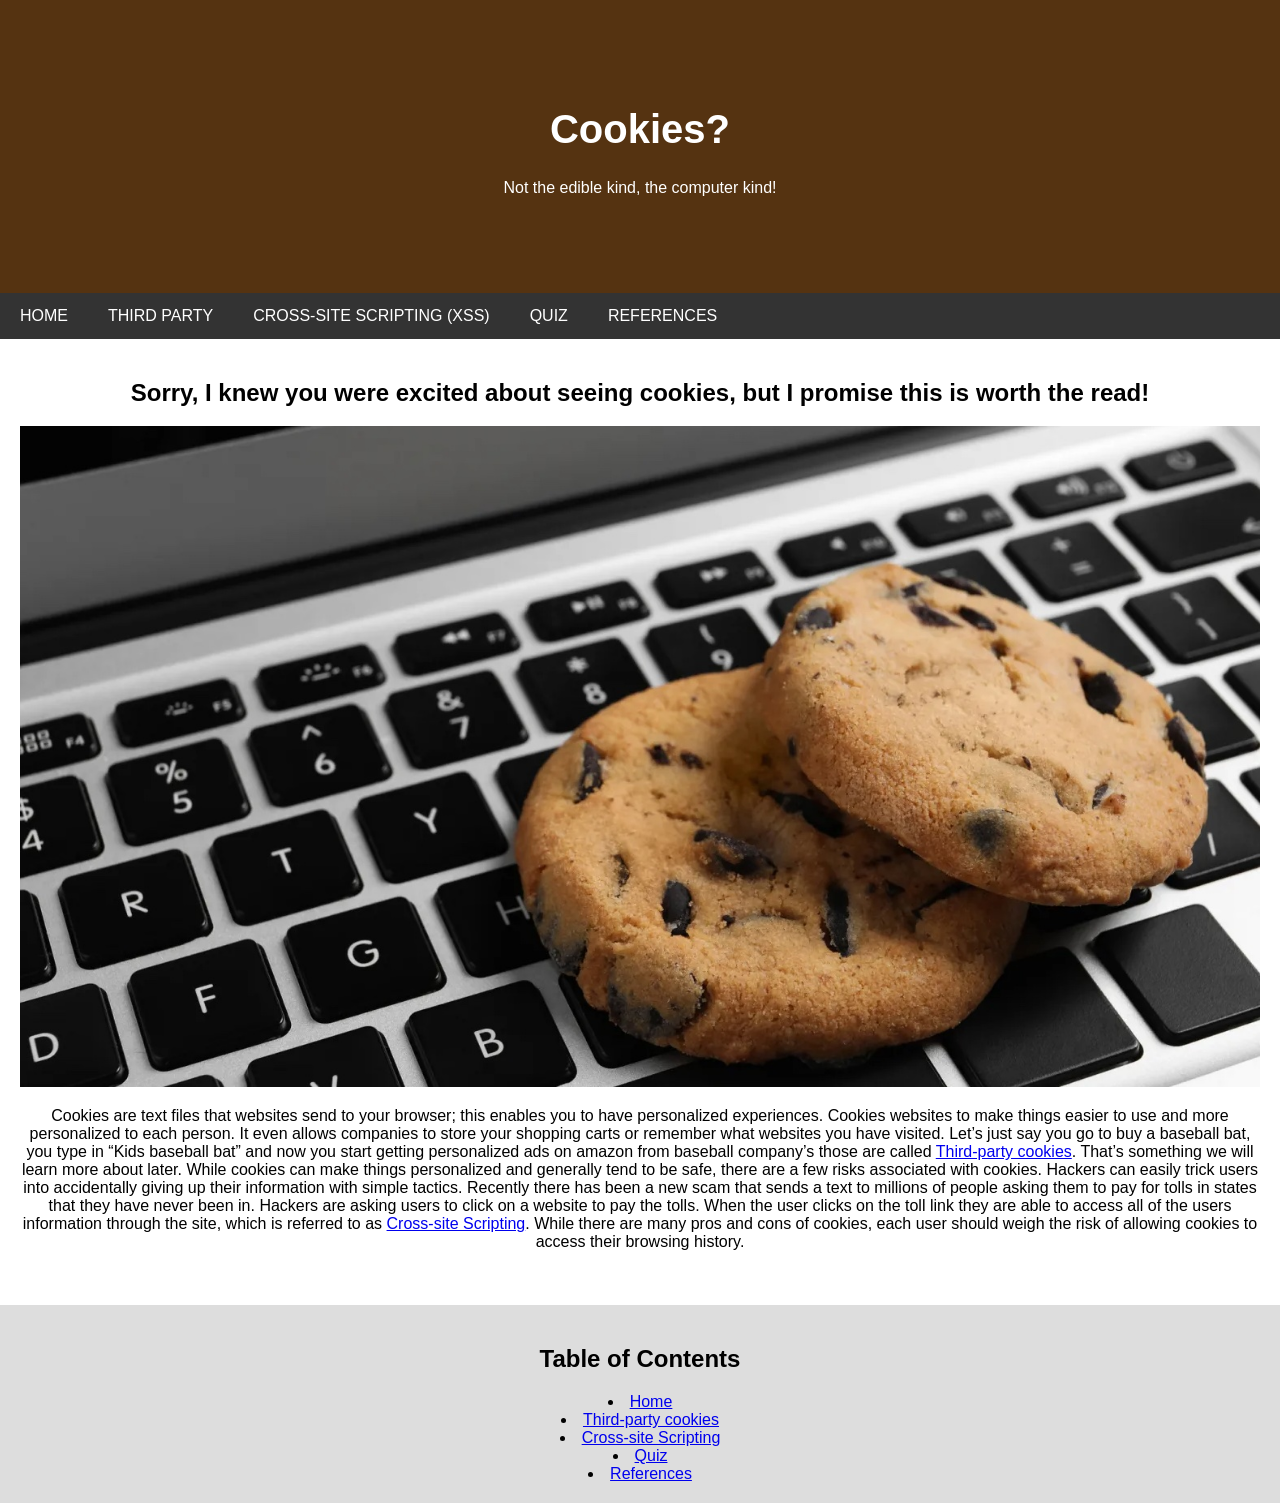
<file: index.html>
<!DOCTYPE html>
<html lang="en">
  <head>
    <meta charset="UTF-8">
    <meta name="viewport" content="width=device-width, initial-scale=1">
    <link rel="stylesheet" href="indexstyle.css"/>
    <title>Cookies</title>
  </head>
 <!-- header at the top of every page  -->
  <body>
  <div class="header">
    <h1>Cookies?</h1>
    <p>Not the edible kind, the computer kind!</p>
  </div>
 <!--nav bar with 5 tabs -->
  <div class="navbar">
    <a href="index.html">HOME</a>
    <a href="thirdparty.html">THIRD PARTY</a>
    <a href="crosssite.html">CROSS-SITE SCRIPTING (XSS)</a>
    <a href="quiz.html">QUIZ</a>
    <a href="references.html">REFERENCES</a>
  </div>    
 <!--main class with jpg image -->
  <div class="main">
      <h2>Sorry, I knew you were excited about seeing cookies, but I promise this is worth the read!</h2>
      <img src="./cookies.jpg" style="width:100%" class="w3-padding-16">
      <p>Cookies are text files that websites send to your browser; this enables you to have personalized experiences. 
        Cookies websites to make things easier to use and more personalized to each person. It even allows companies to store 
        your shopping carts or remember what websites you have visited. Let’s just say you go to buy a baseball bat, you type in 
        “Kids baseball bat” and now you start getting personalized ads on amazon from baseball company’s those are called <a href="./thirdparty.html">Third-party cookies</a>. 
        That’s something we will learn more about later. While cookies can make things personalized and generally tend to be safe, there are a 
        few risks associated with cookies. Hackers can easily trick users into accidentally giving up their information with simple tactics. Recently 
        there has been a new scam that sends a text to millions of people asking them to pay for tolls in states that they have never been in. Hackers 
        are asking users to click on a website to pay the tolls. When the user clicks on the toll link they are able to access all of the users information through the site, 
        which is referred to as <a href="./crosssite.html">Cross-site Scripting</a>. While there are many pros and cons of cookies, each user should weigh the risk of allowing cookies to access their browsing history. </p>
      <br>
  </div>
 <!--footer at bottom of page with 5 tabs -->
  <div class="footer">
    <h2>Table of Contents</h2>
      <li><a href="./index.html">Home</a></li>
      <li><a href="./thirdparty.html">Third-party cookies</a></li>
      <li><a href="./crosssite.html">Cross-site Scripting</a></li>
      <li><a href="./quiz.html">Quiz</a></li>
      <li><a href="./references.html">References</a></li>
  </div>
  </body>
</html>
</file>
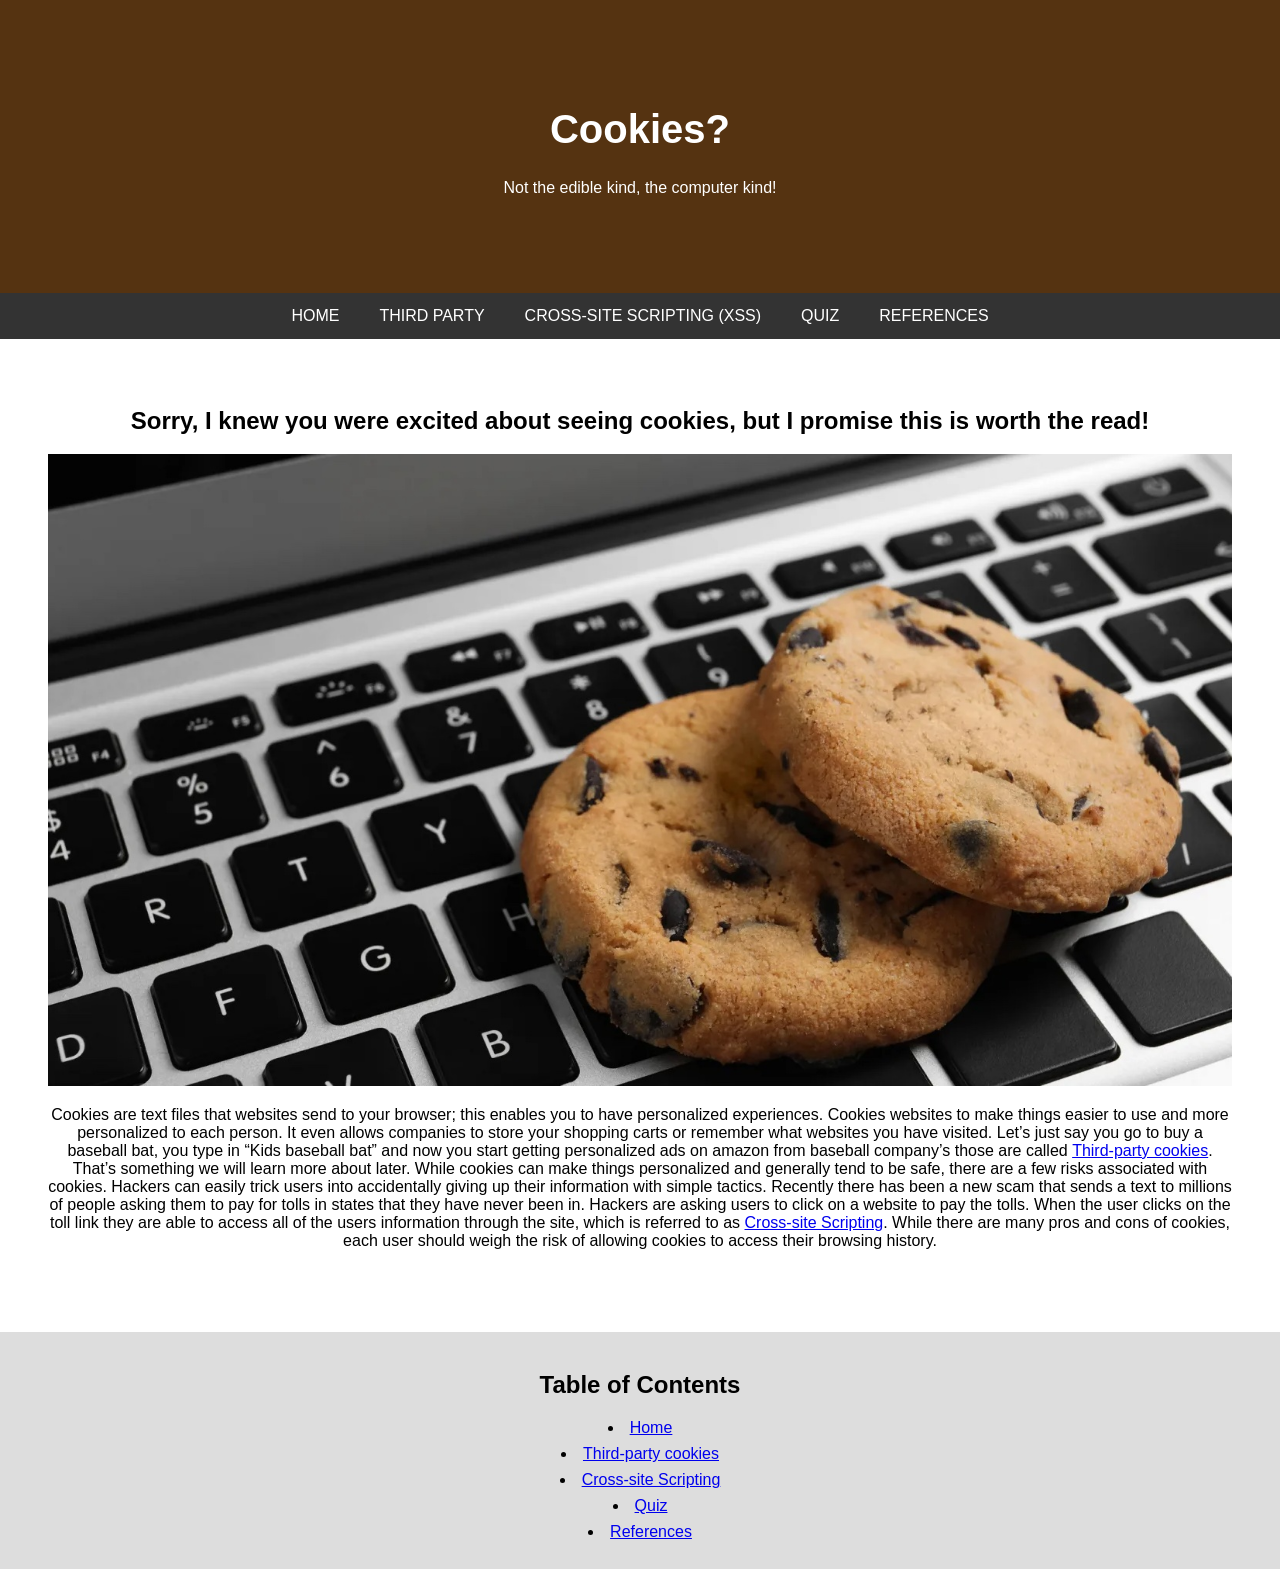
<file: static-snapshot-2/index.html>
<!DOCTYPE html>
<html lang="en">
  <head>
    <meta charset="UTF-8">
    <meta name="viewport" content="width=device-width, initial-scale=1">
    <link rel="stylesheet" href="style.css"/>
    <title>Cookies</title>
  </head>
 <!-- header at the top of every page  -->
  <body>
  <div class="header">
    <h1>Cookies?</h1>
    <p>Not the edible kind, the computer kind!</p>
  </div>
 <!--nav bar with 5 tabs -->
  <div class="navbar">
    <a href="index.html">HOME</a>
    <a href="thirdparty.html">THIRD PARTY</a>
    <a href="crosssite.html">CROSS-SITE SCRIPTING (XSS)</a>
    <a href="quiz.html">QUIZ</a>
    <a href="references.html">REFERENCES</a>
  </div>    
 <!--main class with jpg image -->
  <div class="main">
      <h2>Sorry, I knew you were excited about seeing cookies, but I promise this is worth the read!</h2>
      <img src="./cookies.jpg" style="width:100%" class="w3-padding-16">
      <p>Cookies are text files that websites send to your browser; this enables you to have personalized experiences. 
        Cookies websites to make things easier to use and more personalized to each person. It even allows companies to store 
        your shopping carts or remember what websites you have visited. Let’s just say you go to buy a baseball bat, you type in 
        “Kids baseball bat” and now you start getting personalized ads on amazon from baseball company’s those are called <a href="./thirdparty.html">Third-party cookies</a>. 
        That’s something we will learn more about later. While cookies can make things personalized and generally tend to be safe, there are a 
        few risks associated with cookies. Hackers can easily trick users into accidentally giving up their information with simple tactics. Recently 
        there has been a new scam that sends a text to millions of people asking them to pay for tolls in states that they have never been in. Hackers 
        are asking users to click on a website to pay the tolls. When the user clicks on the toll link they are able to access all of the users information through the site, 
        which is referred to as <a href="./crosssite.html">Cross-site Scripting</a>. While there are many pros and cons of cookies, each user should weigh the risk of allowing cookies to access their browsing history. </p>
      <br>
  </div>
 <!--footer at bottom of page with 5 tabs -->
  <div class="footer">
    <h2>Table of Contents</h2>
      <li><a href="./index.html">Home</a></li>
      <li><a href="./thirdparty.html">Third-party cookies</a></li>
      <li><a href="./crosssite.html">Cross-site Scripting</a></li>
      <li><a href="./quiz.html">Quiz</a></li>
      <li><a href="./references.html">References</a></li>
  </div>
  </body>
</html>
</file>
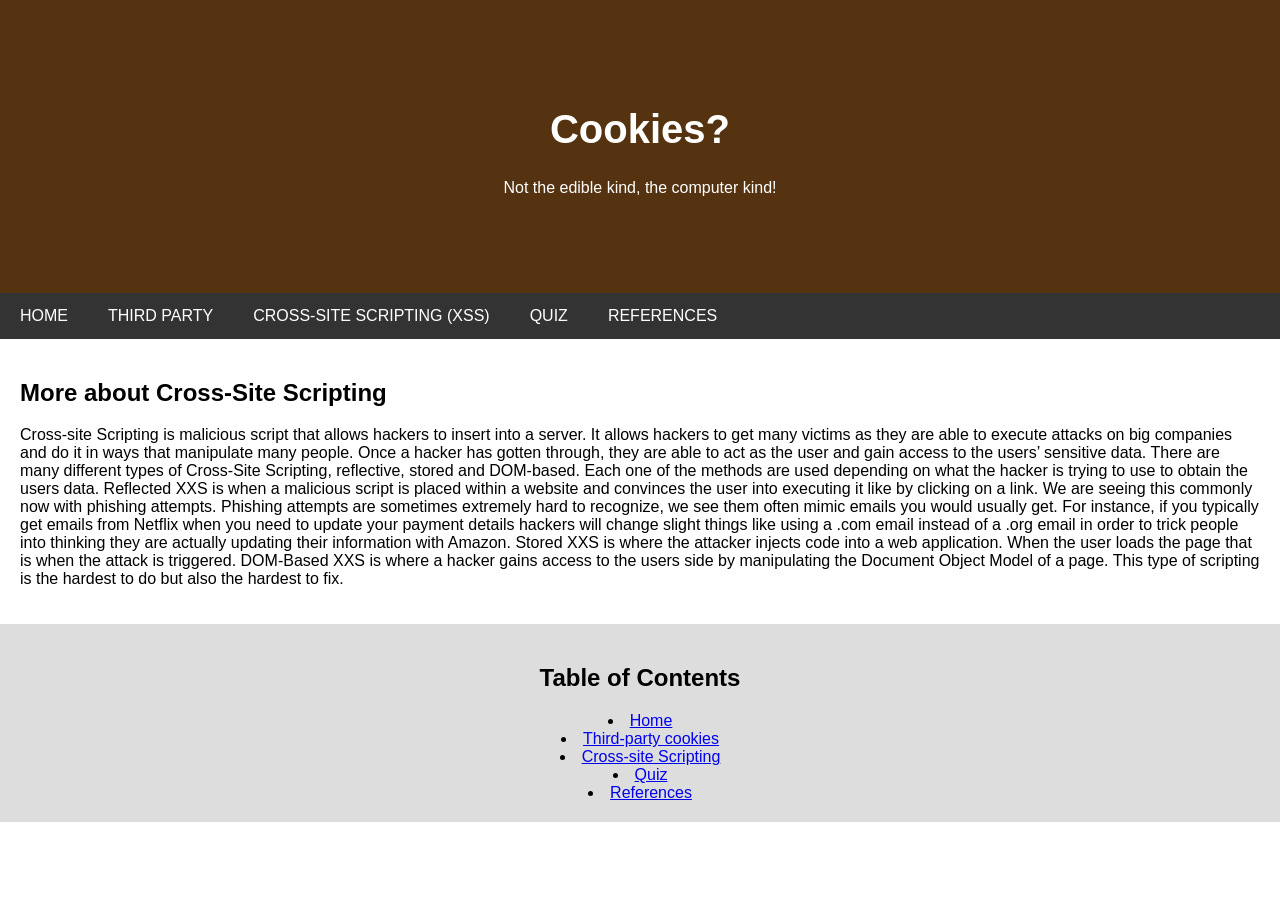
<file: crosssite.html>
<!DOCTYPE html>
<html lang="en">
  <head>
    <title>Cookies</title>
    <meta charset="UTF-8">
    <meta name="viewport" content="width=device-width, initial-scale=1">
    <link rel="stylesheet" href="stylecrosssite.css"/>
  </head>
 <!-- header at the top of every page  -->
  <body>
  <div class="header">
    <h1>Cookies?</h1>
    <p>Not the edible kind, the computer kind!</p>
  </div>
 <!--nav bar with 5 tabs -->
  <div class="navbar">
    <a href="index.html">HOME</a>
    <a href="thirdparty.html">THIRD PARTY</a>
    <a href="crosssite.html">CROSS-SITE SCRIPTING (XSS)</a>
    <a href="quiz.html">QUIZ</a>
    <a href="references.html">REFERENCES</a>
  </div>    

  <div class="main">
      <h2>More about Cross-Site Scripting</h2>
      <p>Cross-site Scripting is malicious script that allows hackers to insert into a server. It allows hackers to get many victims as they are able to execute attacks on big companies and do it in ways that manipulate many people. Once a hacker has gotten through, they are able to act as the user and gain access to the users’ sensitive data. There are many different types of Cross-Site Scripting, 
      reflective, stored and DOM-based. Each one of the methods are used depending on what the hacker is trying to use to obtain the users data. Reflected XXS is when a malicious script is placed within a website and convinces the user into executing it like by clicking on a link. We are seeing this commonly now with phishing attempts. Phishing attempts are sometimes extremely hard to recognize, we 
      see them often mimic emails you would usually get. For instance, if you typically get emails from Netflix when you need to update your payment details hackers will change slight things like using a .com email instead of a .org email in order to trick people into thinking they are actually updating their information with Amazon. Stored XXS is where the attacker injects code into a web application. When 
      the user loads the page that is when the attack is triggered. DOM-Based XXS is where a hacker gains access to the users side by manipulating the Document Object Model of a page. This type of scripting is the hardest to do but also the hardest to fix. </p>
  </div>

<!--footer at bottom of page with 5 tabs -->
  <div class="footer">
    <h2>Table of Contents</h2>
      <li><a href="./index.html">Home</a></li>
      <li><a href="./thirdparty.html">Third-party cookies</a></li>
      <li><a href="./crosssite.html">Cross-site Scripting</a></li>
      <li><a href="./quiz.html">Quiz</a></li>
      <li><a href="./references.html">References</a></li>
  </div>
  </body>
</html>
</file>
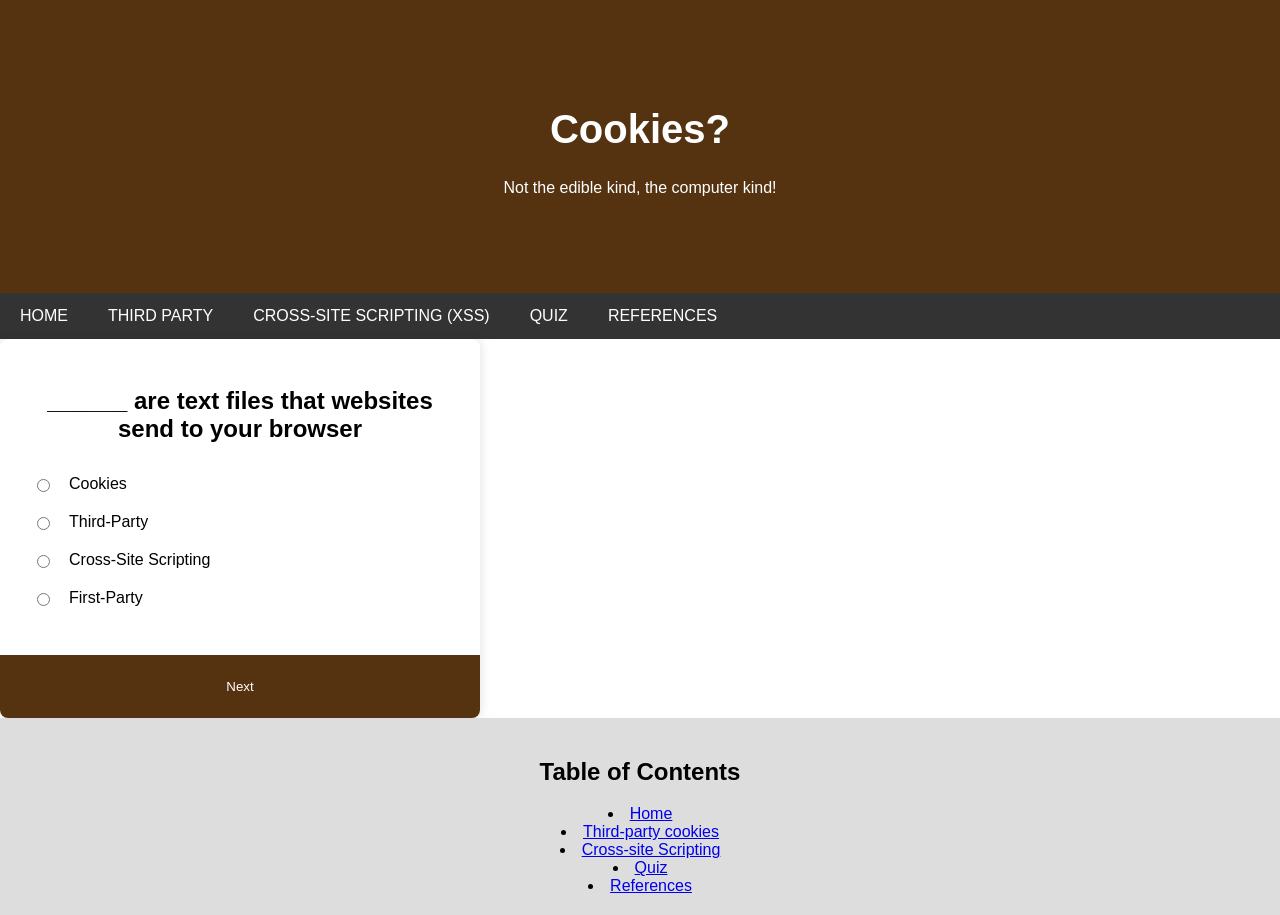
<file: quiz.html>
<!DOCTYPE html>
<html lang="en">
  <head>
    <meta charset="UTF-8" />
    <meta name="viewport" content="width=device-width, initial-scale=1.0" />
    <link rel="stylesheet" href="quizstyle.css" />
    <script src="scripts.js" defer></script>
    <title>Cookie Quiz</title>
  </head>
<!-- header at the top of every page  -->
  <body>
    <div class="header">
      <h1>Cookies?</h1>
      <p>Not the edible kind, the computer kind!</p>
    </div>
 <!--nav bar with 5 tabs -->
    <div class="navbar">
      <a href="index.html">HOME</a>
      <a href="thirdparty.html">THIRD PARTY</a>
      <a href="crosssite.html">CROSS-SITE SCRIPTING (XSS)</a>
      <a href="quiz.html">QUIZ</a>
      <a href="references.html">REFERENCES</a>
    </div>
 <!--quiz container with buttons -->
    <div class="quiz-container">
      <div id="question-container">
        <h3 id="question">Question</h3>
        <div id="answer-buttons"></div>
      </div>
      <button id="next-btn" class="btn hide">Next</button>
      <div id="result" class="hide"></div>
      <button id="restart-btn" class="btn hide">Restart</button>
    </div>
 <!--footer at bottom of page with 5 tabs -->
    <div class="footer">
      <h2>Table of Contents</h2>
        <li><a href="./index.html">Home</a></li>
        <li><a href="./thirdparty.html">Third-party cookies</a></li>
        <li><a href="./crosssite.html">Cross-site Scripting</a></li>
        <li><a href="./quiz.html">Quiz</a></li>
        <li><a href="./references.html">References</a></li>
    </div>
  </body>
</html>
</file>
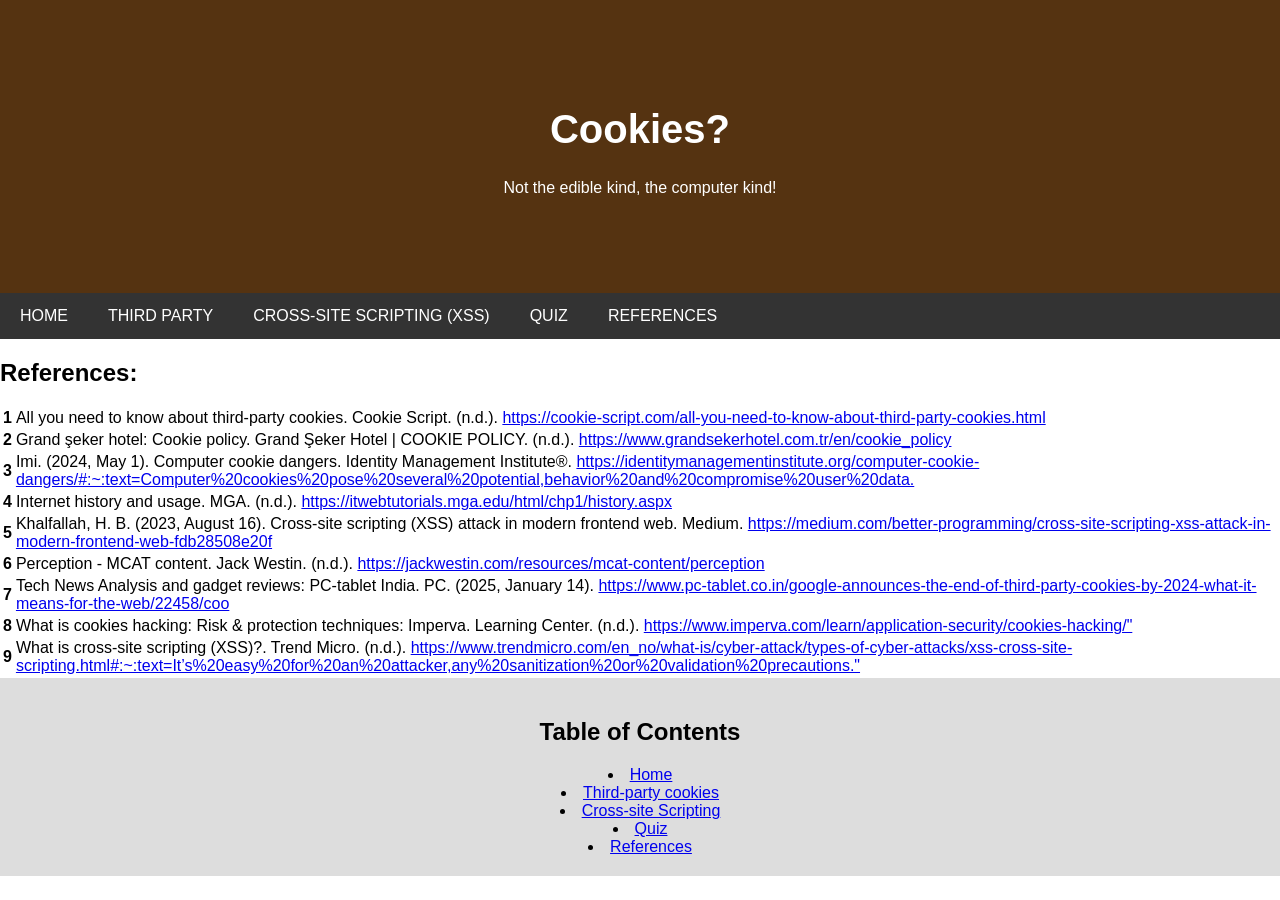
<file: references.html>
<!DOCTYPE html>
<html lang="en">
  <head>
    <title>Cookies</title>
    <meta charset="UTF-8">
    <meta name="viewport" content="width=device-width, initial-scale=1">
    <link rel="stylesheet" href="referencestyle.css"/>
  </head>
 <!-- header at the top of every page  -->
  <body>
  <div class="header">
    <h1>Cookies?</h1>
    <p>Not the edible kind, the computer kind!</p>
  </div>
 <!--nav bar with 5 tabs -->
  <div class="navbar">
    <a href="index.html">HOME</a>
    <a href="thirdparty.html">THIRD PARTY</a>
    <a href="crosssite.html">CROSS-SITE SCRIPTING (XSS)</a>
    <a href="quiz.html">QUIZ</a>
    <a href="references.html">REFERENCES</a>
  </div>    

  <div class="References">
    <h2>References:</h2>
      <table>
        <tbody>  
            <tr>  
                <th>1</th>  
                <td>All you need to know about third-party cookies. Cookie Script. (n.d.). <a href="https://cookie-script.com/all-you-need-to-know-about-third-party-cookies.html">https://cookie-script.com/all-you-need-to-know-about-third-party-cookies.html</a> </td>  
            </tr>  
            <tr>  
                <th>2</th>  
                <td>Grand şeker hotel: Cookie policy. Grand Şeker Hotel | COOKIE POLICY. (n.d.). <a href="https://www.grandsekerhotel.com.tr/en/cookie_policy">https://www.grandsekerhotel.com.tr/en/cookie_policy</a></td>  
            </tr>  
            <tr>  
                <th>3</th>  
                <td>Imi. (2024, May 1). Computer cookie dangers. Identity Management Institute®. <a href="https://identitymanagementinstitute.org/computer-cookie-dangers/#:~:text=Computer%20cookies%20pose%20several%20potential,behavior%20and%20compromise%20user%20data.">https://identitymanagementinstitute.org/computer-cookie-dangers/#:~:text=Computer%20cookies%20pose%20several%20potential,behavior%20and%20compromise%20user%20data.</td>  
            </tr>  
            <tr>  
                <th>4</th>  
                <td>Internet history and usage. MGA. (n.d.). <a href="https://itwebtutorials.mga.edu/html/chp1/history.aspx">https://itwebtutorials.mga.edu/html/chp1/history.aspx </td>  
            </tr>                                       
            <tr>  
                <th>5</th>  
                <td>Khalfallah, H. B. (2023, August 16). Cross-site scripting (XSS) attack in modern frontend web. Medium. <a href="https://medium.com/better-programming/cross-site-scripting-xss-attack-in-modern-frontend-web-fdb28508e20f"> https://medium.com/better-programming/cross-site-scripting-xss-attack-in-modern-frontend-web-fdb28508e20f </a></td>  
            </tr>  
            <tr>  
                <th>6</th>  
                <td>Perception - MCAT content. Jack Westin. (n.d.). <a href="https://jackwestin.com/resources/mcat-content/perception">https://jackwestin.com/resources/mcat-content/perception </td>  
            </tr>     
            <tr>  
                <th>7</th>  
                <td>Tech News Analysis and gadget reviews: PC-tablet India. PC. (2025, January 14). <a href="https://www.pc-tablet.co.in/google-announces-the-end-of-third-party-cookies-by-2024-what-it-means-for-the-web/22458/coo">https://www.pc-tablet.co.in/google-announces-the-end-of-third-party-cookies-by-2024-what-it-means-for-the-web/22458/coo </td>  
            </tr>        
            <tr>  
                <th>8</th>  
                <td>What is cookies hacking: Risk & protection techniques: Imperva. Learning Center. (n.d.). <a href="https://www.imperva.com/learn/application-security/cookies-hacking/"> https://www.imperva.com/learn/application-security/cookies-hacking/"</td>  
            </tr>               
            <tr>  
                <th>9</th>  
                <td>What is cross-site scripting (XSS)?. Trend Micro. (n.d.). <a href="https://www.trendmicro.com/en_no/what-is/cyber-attack/types-of-cyber-attacks/xss-cross-site-scripting.html#:~:text=It’s%20easy%20for%20an%20attacker,any%20sanitization%20or%20validation%20precautions."> https://www.trendmicro.com/en_no/what-is/cyber-attack/types-of-cyber-attacks/xss-cross-site-scripting.html#:~:text=It’s%20easy%20for%20an%20attacker,any%20sanitization%20or%20validation%20precautions."</td>  
            </tr>                                                           
        </tbody>  
    </table>
  </div>
 <!--footer at bottom of page with 5 tabs -->
  <div class="footer">
    <h2>Table of Contents</h2>
      <li><a href="./index.html">Home</a></li>
      <li><a href="./thirdparty.html">Third-party cookies</a></li>
      <li><a href="./crosssite.html">Cross-site Scripting</a></li>
      <li><a href="./quiz.html">Quiz</a></li>
      <li><a href="./references.html">References</a></li>
  </div>

  </body>
  </html>
</file>
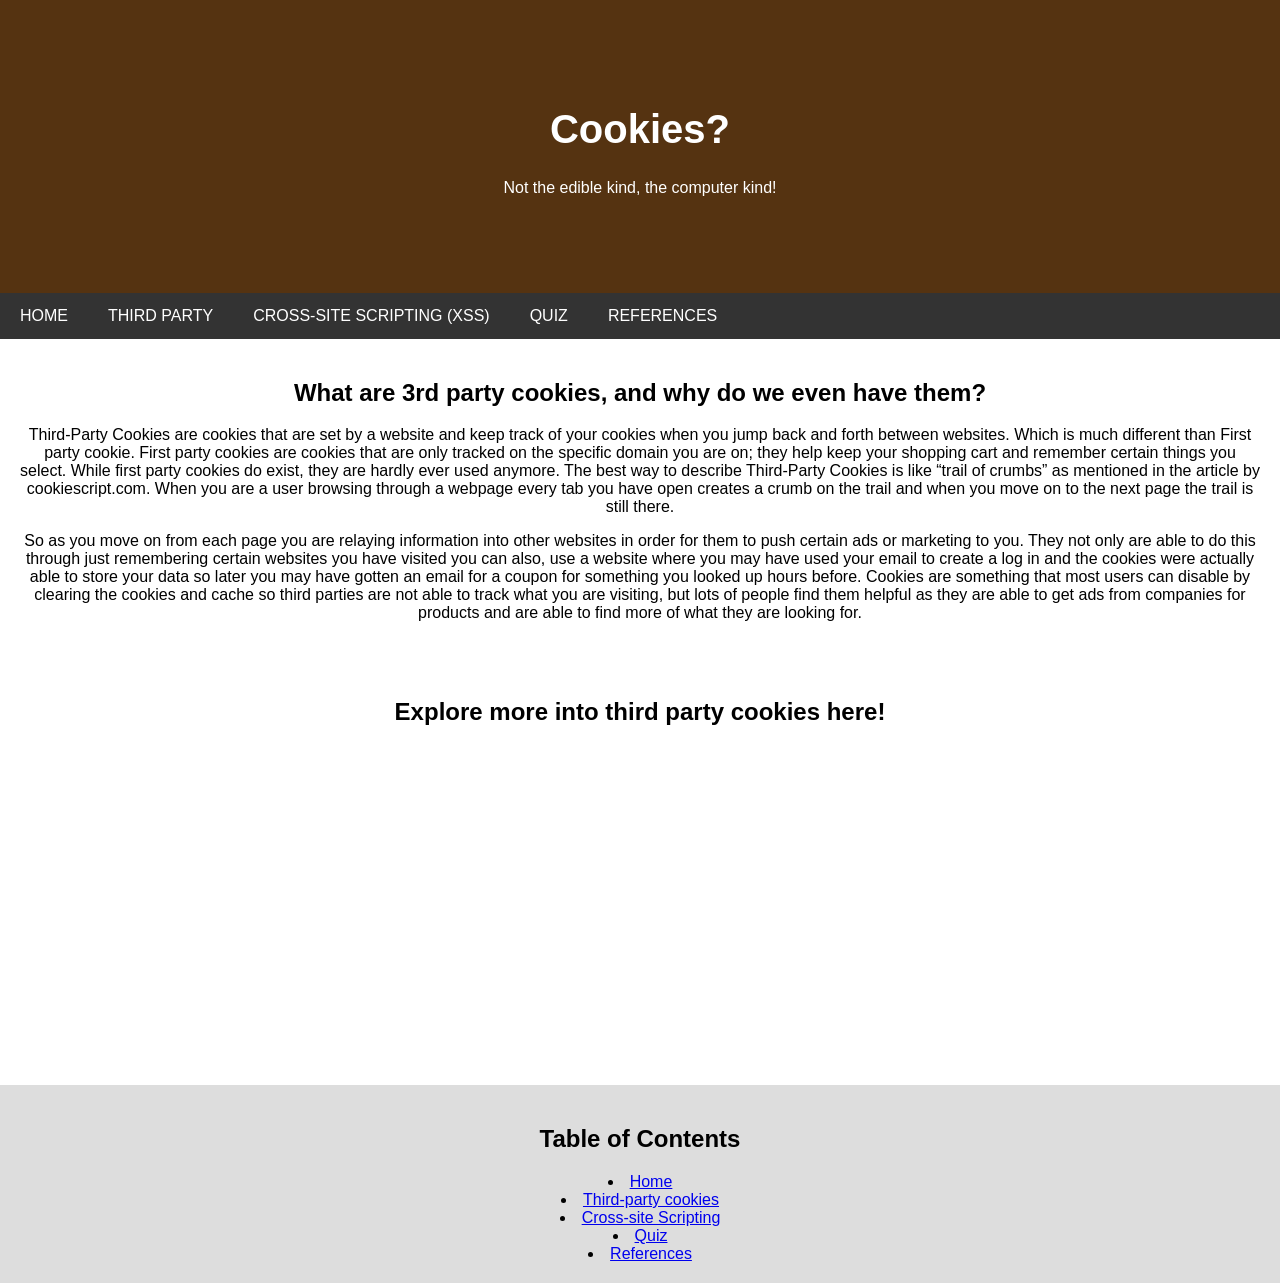
<file: thirdparty.html>
<!DOCTYPE html>
<html lang="en">
  <head>
    <title>Cookies</title>
    <meta charset="UTF-8">
    <meta name="viewport" content="width=device-width, initial-scale=1">
    <link rel="stylesheet" href="thirdpartystyle.css" />
  </head>
<!-- header at the top of every page  -->
  <body>
  <div class="header">
    <h1>Cookies?</h1>
    <p>Not the edible kind, the computer kind!</p>
  </div>
 <!--nav bar with 5 tabs -->
  <div class="navbar">
    <a href="index.html">HOME</a>
    <a href="thirdparty.html">THIRD PARTY</a>
    <a href="crosssite.html">CROSS-SITE SCRIPTING (XSS)</a>
    <a href="quiz.html">QUIZ</a>
    <a href="references.html">REFERENCES</a>
  </div>    
 <!--main class with text-->
  <div class="main">
      <h2>What are 3rd party cookies, and why do we even have them?</h2>
      <p>Third-Party Cookies are cookies that are set by a website and keep track of your cookies 
        when you jump back and forth between websites. Which is much different than First party cookie. First party cookies are cookies 
        that are only tracked on the specific domain you are on; they help keep your shopping cart and remember certain things you select. 
        While first party cookies do exist, they are hardly ever used anymore. The best way to describe Third-Party Cookies is like “trail of crumbs” 
        as mentioned in the article by cookiescript.com. When you are a user browsing through a webpage every tab you have open creates a crumb on the trail 
        and when you move on to the next page the trail is still there. </p>
      <p>So as you move on from each page you are relaying information into other websites 
        in order for them to push certain ads or marketing to you. They not only are able to do this through just remembering certain websites you have visited 
        you can also, use a website where you may have used your email to create a log in and the cookies were actually able to store your data so later you may 
        have gotten an email for a coupon for something you looked up hours before. Cookies are something that most users can disable by clearing the cookies and 
        cache so third parties are not able to track what you are visiting, but lots of people find them helpful as they are able to get ads from companies for 
        products and are able to find more of what they are looking for. </p>
  </div>
 <!--clickable youtube video with autoplay -->
  <div class="content">
    <h2>Explore more into third party cookies here! </h2>
      <iframe width="560" height="315" 
      src="https://www.youtube.com/embed/GCsrSaqx6UM?si=RRZREXC_8YLTpccH" 
      title="YouTube video player" frameborder="0" allow="accelerometer; autoplay; clipboard-write; encrypted-media; gyroscope; picture-in-picture; web-share" referrerpolicy="strict-origin-when-cross-origin" allowfullscreen></iframe>
  </div>
<!--footer at bottom of page with 5 tabs -->
  <div class="footer">
    <h2>Table of Contents</h2>
      <li><a href="./index.html">Home</a></li>
      <li><a href="./thirdparty.html">Third-party cookies</a></li>
      <li><a href="./crosssite.html">Cross-site Scripting</a></li>
      <li><a href="./quiz.html">Quiz</a></li>
      <li><a href="./references.html">References</a></li>
  </div>
  </body>
</html>
</file>
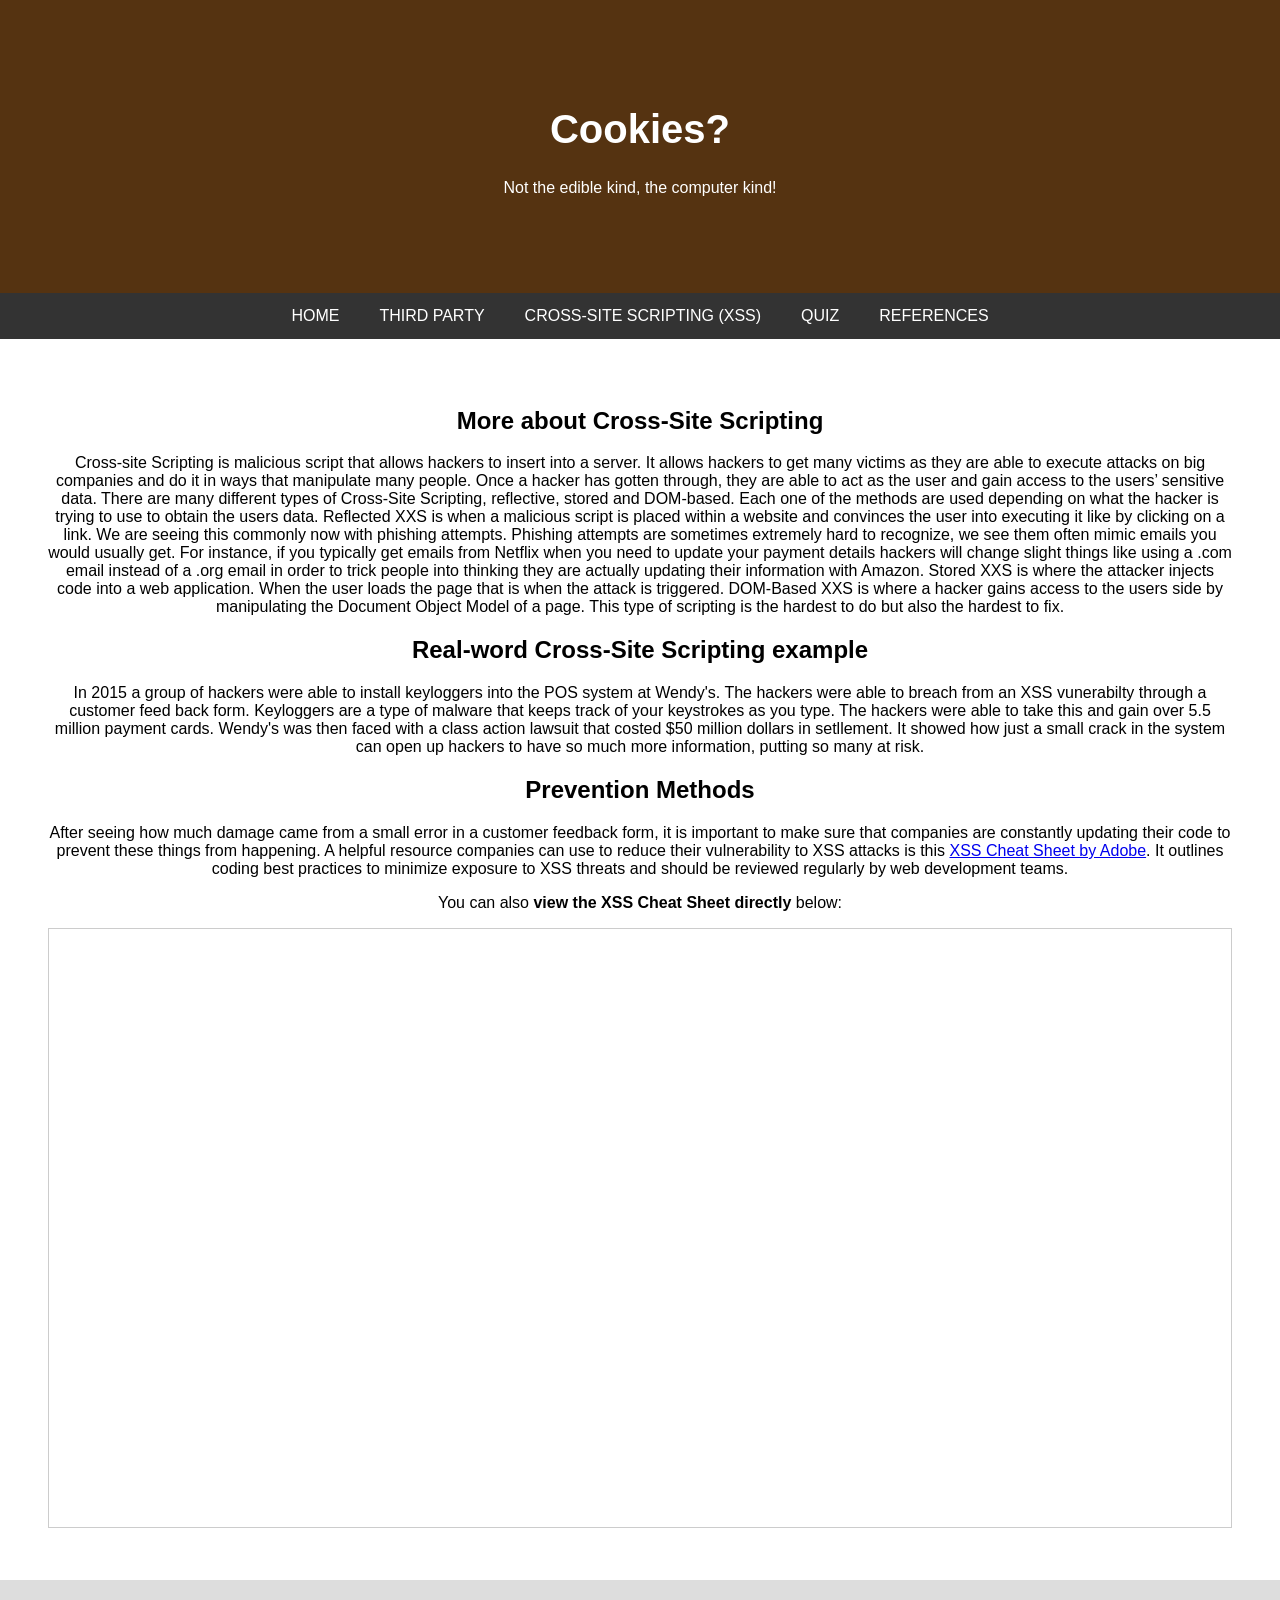
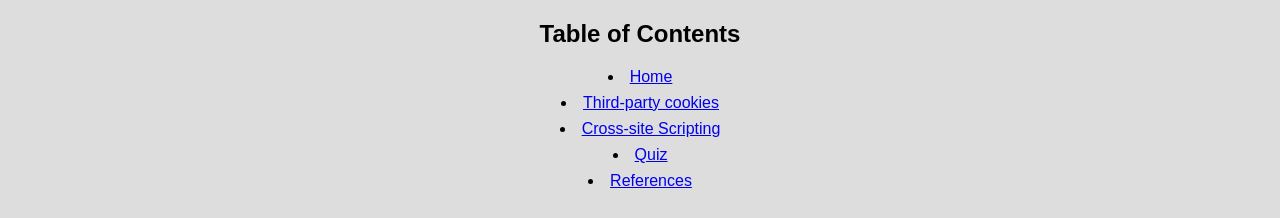
<file: static-snapshot-2/crosssite.html>
<!DOCTYPE html>
<html lang="en">
  <head>
    <title>Cookies</title>
    <meta charset="UTF-8">
    <meta name="viewport" content="width=device-width, initial-scale=1">
    <link rel="stylesheet" href="style.css"/>
  </head>
 <!-- header at the top of every page  -->
  <body>
  <div class="header">
    <h1>Cookies?</h1>
    <p>Not the edible kind, the computer kind!</p>
  </div>
 <!--nav bar with 5 tabs -->
  <div class="navbar">
    <a href="index.html">HOME</a>
    <a href="thirdparty.html">THIRD PARTY</a>
    <a href="crosssite.html">CROSS-SITE SCRIPTING (XSS)</a>
    <a href="quiz.html">QUIZ</a>
    <a href="references.html">REFERENCES</a>
  </div>    
 <!--main class with text-->
  <div class="main">
      <h2>More about Cross-Site Scripting</h2>
      <p>Cross-site Scripting is malicious script that allows hackers to insert into a server. It allows hackers to get many victims as they are able to execute attacks on big companies and do it in ways that manipulate many people. Once a hacker has gotten through, they are able to act as the user and gain access to the users’ sensitive data. There are many different types of Cross-Site Scripting, 
      reflective, stored and DOM-based. Each one of the methods are used depending on what the hacker is trying to use to obtain the users data. Reflected XXS is when a malicious script is placed within a website and convinces the user into executing it like by clicking on a link. We are seeing this commonly now with phishing attempts. Phishing attempts are sometimes extremely hard to recognize, we 
      see them often mimic emails you would usually get. For instance, if you typically get emails from Netflix when you need to update your payment details hackers will change slight things like using a .com email instead of a .org email in order to trick people into thinking they are actually updating their information with Amazon. Stored XXS is where the attacker injects code into a web application. When 
      the user loads the page that is when the attack is triggered. DOM-Based XXS is where a hacker gains access to the users side by manipulating the Document Object Model of a page. This type of scripting is the hardest to do but also the hardest to fix. </p>

      <h2>Real-word Cross-Site Scripting example</h2>
      <p>In 2015 a group of hackers were able to install keyloggers into the POS system at Wendy's. The hackers were able to breach from an XSS vunerabilty through a
        customer feed back form. Keyloggers are a type of malware that keeps track of your keystrokes as you type. The hackers were able to take this and gain over 5.5 million payment cards.
        Wendy's was then faced with a class action lawsuit that costed $50 million dollars in setllement. It showed how just a small crack in the system can open up hackers to have so much more information, putting so many at risk. </p>
 <!--PDF that can be viewed from the pgae-->
      <h2>Prevention Methods</h2>
      <p>After seeing how much damage came from a small error in a customer feedback form, it is important to make sure that companies are constantly updating their code to prevent these things from happening. A helpful resource companies can use to reduce their vulnerability to XSS attacks is this <a href="https://experienceleague.adobe.com/docs/experience-manager-65-lts/assets/xss_cheat_sheet_2016.pdf?lang=pt-BR" target="_blank">XSS Cheat Sheet by Adobe</a>. It outlines coding best practices to minimize exposure to XSS threats and should be reviewed regularly by web development teams.</p>
      <p>You can also <strong>view the XSS Cheat Sheet directly</strong> below:</p>
      <iframe src="https://experienceleague.adobe.com/docs/experience-manager-65-lts/assets/xss_cheat_sheet_2016.pdf?lang=pt-BR" width="100%" height="600px" style="border:1px solid #ccc;"></iframe>
    </div>

  </div>

<!--footer at bottom of page with 5 tabs -->
  <div class="footer">
    <h2>Table of Contents</h2>
      <li><a href="./index.html">Home</a></li>
      <li><a href="./thirdparty.html">Third-party cookies</a></li>
      <li><a href="./crosssite.html">Cross-site Scripting</a></li>
      <li><a href="./quiz.html">Quiz</a></li>
      <li><a href="./references.html">References</a></li>
  </div>
  </body>
</html>
</file>
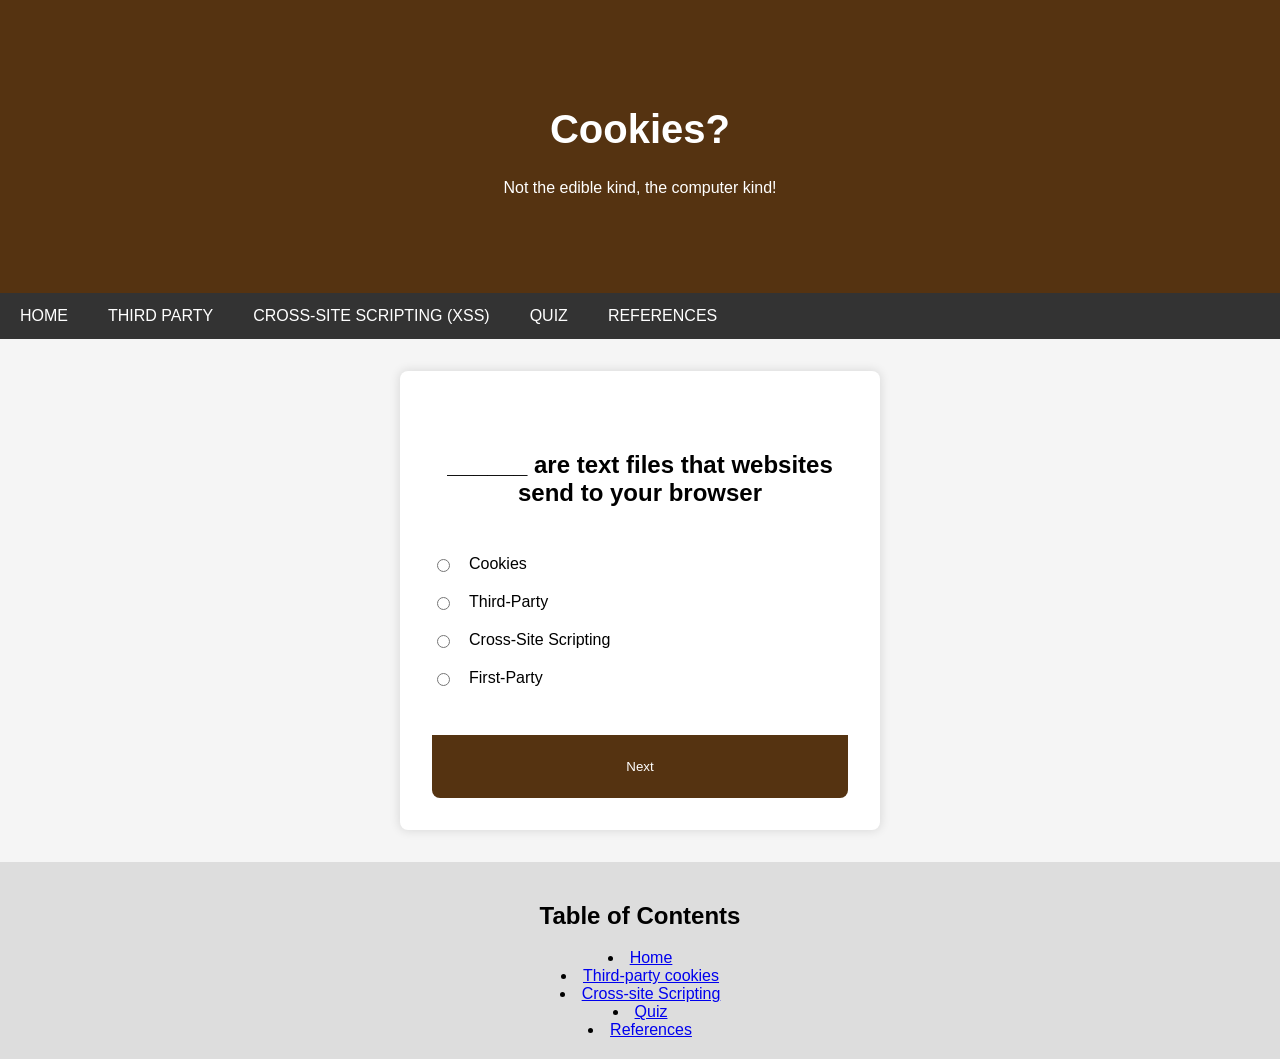
<file: static-snapshot-2/quiz.html>
<!DOCTYPE html>
<html lang="en">
  <head>
    <meta charset="UTF-8" />
    <meta name="viewport" content="width=device-width, initial-scale=1.0" />
    <link rel="stylesheet" href="quizstyle.css" />
    <script src="scripts.js" defer></script>
    <title>Cookie Quiz</title>
  </head>
<!-- header at the top of every page  -->
  <body>
    <div class="header">
      <h1>Cookies?</h1>
      <p>Not the edible kind, the computer kind!</p>
    </div>
 <!--nav bar with 5 tabs -->
    <div class="navbar">
      <a href="index.html">HOME</a>
      <a href="thirdparty.html">THIRD PARTY</a>
      <a href="crosssite.html">CROSS-SITE SCRIPTING (XSS)</a>
      <a href="quiz.html">QUIZ</a>
      <a href="references.html">REFERENCES</a>
    </div>
 <!--quiz container with buttons -->
<!--quiz container with buttons -->
    <main class="main">
      <div class="quiz-container">
        <div id="question-container">
          <h3 id="question">Question</h3>
          <div id="answer-buttons"></div>
        </div>
        <button id="next-btn" class="btn hide">Next</button>
        <div id="result" class="hide"></div>
        <button id="restart-btn" class="btn hide">Restart</button>
      </div>
    </main>
 <!--footer at bottom of page with 5 tabs -->
    <div class="footer">
      <h2>Table of Contents</h2>
        <li><a href="./index.html">Home</a></li>
        <li><a href="./thirdparty.html">Third-party cookies</a></li>
        <li><a href="./crosssite.html">Cross-site Scripting</a></li>
        <li><a href="./quiz.html">Quiz</a></li>
        <li><a href="./references.html">References</a></li>
    </div>
  </body>
</html>
</file>
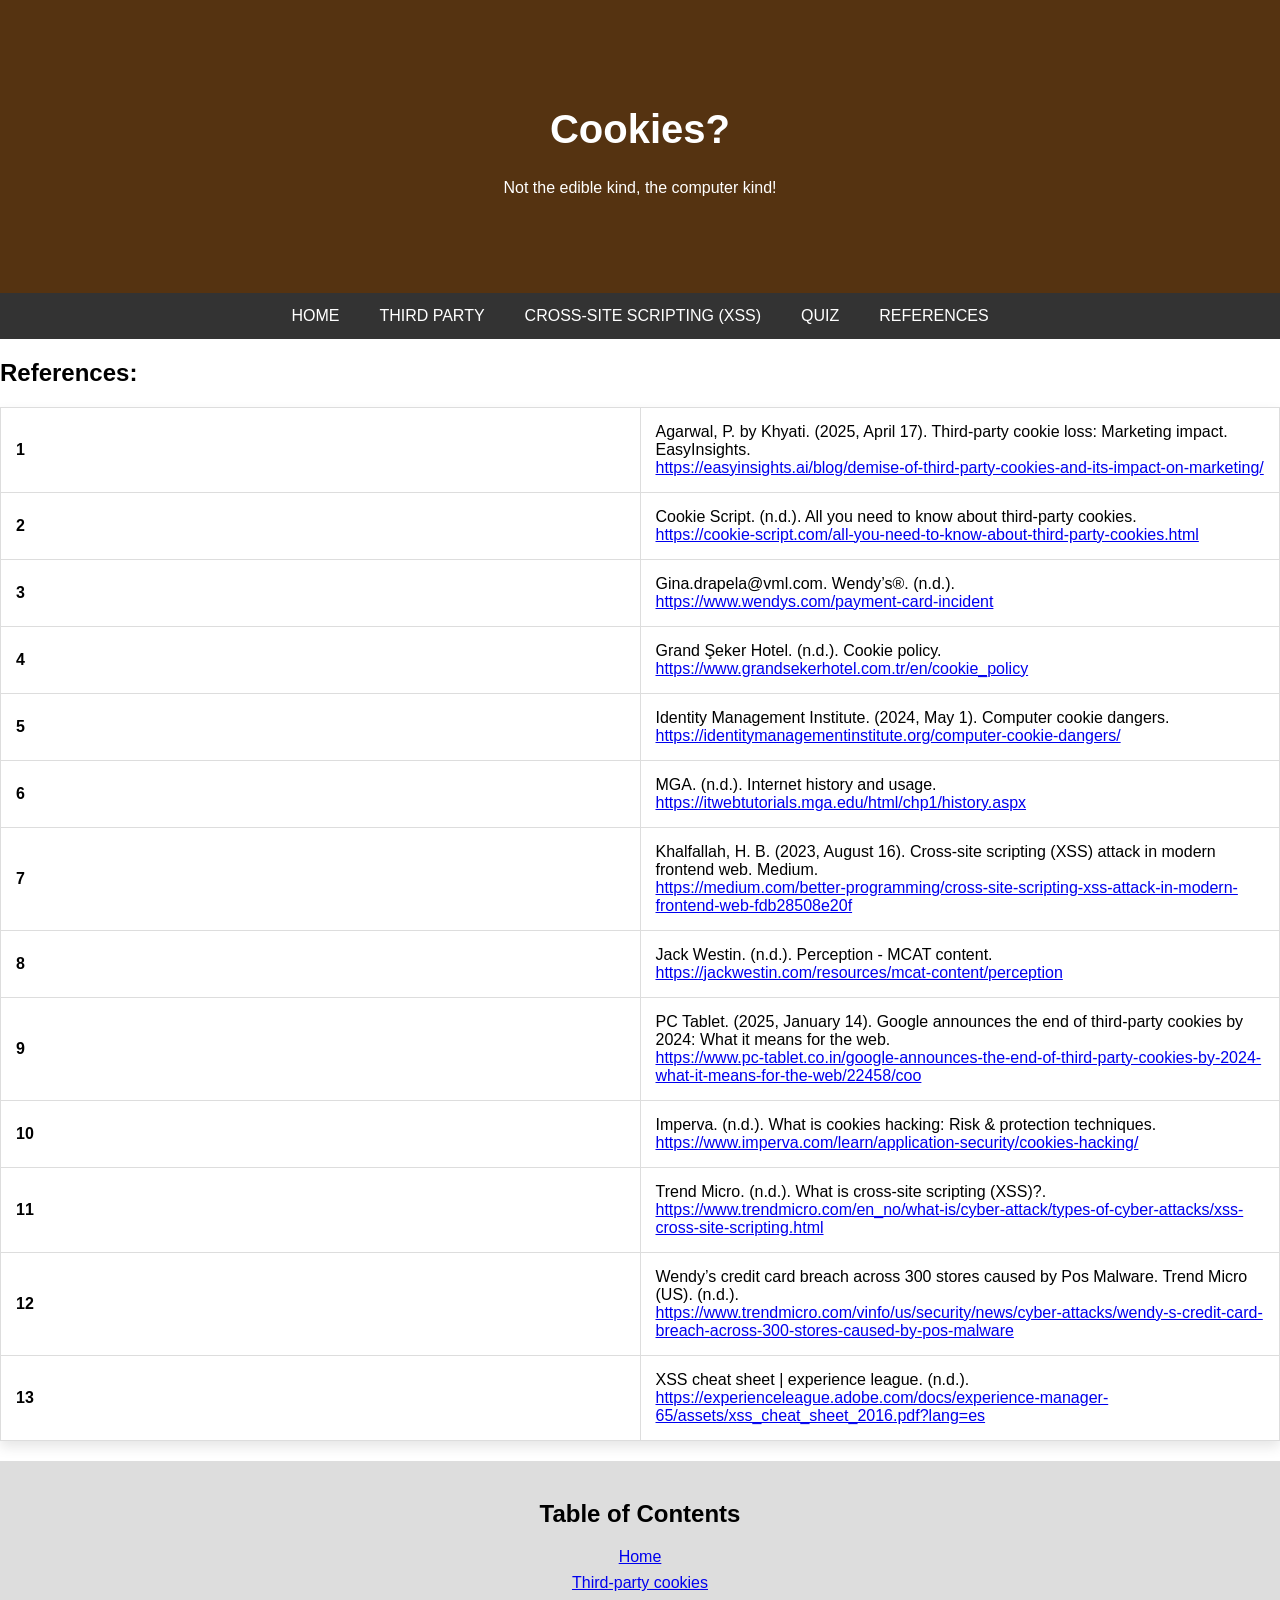
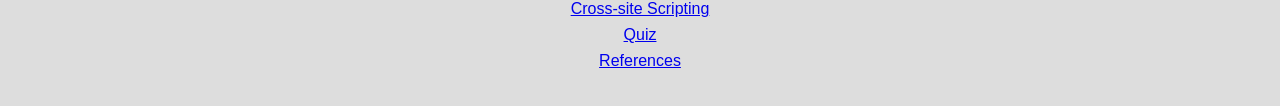
<file: static-snapshot-2/references.html>
<!DOCTYPE html>
<html lang="en">
  <head>
    <title>Cookies</title>
    <meta charset="UTF-8">
    <meta name="viewport" content="width=device-width, initial-scale=1">
    <link rel="stylesheet" href="style.css"/>
  </head>
<!-- header at the top of every page  -->
  <body>
    <div class="header">
      <h1>Cookies?</h1>
      <p>Not the edible kind, the computer kind!</p>
    </div>
 <!--nav bar with 5 tabs -->
    <div class="navbar">
      <a href="index.html">HOME</a>
      <a href="thirdparty.html">THIRD PARTY</a>
      <a href="crosssite.html">CROSS-SITE SCRIPTING (XSS)</a>
      <a href="quiz.html">QUIZ</a>
      <a href="references.html">REFERENCES</a>
    </div>
 <!--main class with references in APA format -->
    <div class="References">
      <h2>References:</h2>
      <table>
        <tbody>
          <tr><th>1</th><td>Agarwal, P. by Khyati. (2025, April 17). Third-party cookie loss: Marketing impact. EasyInsights. <a href="https://easyinsights.ai/blog/demise-of-third-party-cookies-and-its-impact-on-marketing/"> https://easyinsights.ai/blog/demise-of-third-party-cookies-and-its-impact-on-marketing/ </a></td></tr>
          <tr><th>2</th><td>Cookie Script. (n.d.). All you need to know about third-party cookies. <a href="https://cookie-script.com/all-you-need-to-know-about-third-party-cookies.html">https://cookie-script.com/all-you-need-to-know-about-third-party-cookies.html</a></td></tr>
          <tr><th>3</th><td>Gina.drapela@vml.com. Wendy’s®. (n.d.).<a href="https://www.wendys.com/payment-card-incident">https://www.wendys.com/payment-card-incident </a></td></tr>
          <tr><th>4</th><td>Grand Şeker Hotel. (n.d.). Cookie policy. <a href="https://www.grandsekerhotel.com.tr/en/cookie_policy">https://www.grandsekerhotel.com.tr/en/cookie_policy</a></td></tr>
          <tr><th>5</th><td>Identity Management Institute. (2024, May 1). Computer cookie dangers. <a href="https://identitymanagementinstitute.org/computer-cookie-dangers/">https://identitymanagementinstitute.org/computer-cookie-dangers/</a></td></tr>
          <tr><th>6</th><td>MGA. (n.d.). Internet history and usage. <a href="https://itwebtutorials.mga.edu/html/chp1/history.aspx">https://itwebtutorials.mga.edu/html/chp1/history.aspx</a></td></tr>
          <tr><th>7</th><td>Khalfallah, H. B. (2023, August 16). Cross-site scripting (XSS) attack in modern frontend web. Medium. <a href="https://medium.com/better-programming/cross-site-scripting-xss-attack-in-modern-frontend-web-fdb28508e20f">https://medium.com/better-programming/cross-site-scripting-xss-attack-in-modern-frontend-web-fdb28508e20f</a></td></tr>
          <tr><th>8</th><td>Jack Westin. (n.d.). Perception - MCAT content. <a href="https://jackwestin.com/resources/mcat-content/perception">https://jackwestin.com/resources/mcat-content/perception</a></td></tr>
          <tr><th>9</th><td>PC Tablet. (2025, January 14). Google announces the end of third-party cookies by 2024: What it means for the web. <a href="https://www.pc-tablet.co.in/google-announces-the-end-of-third-party-cookies-by-2024-what-it-means-for-the-web/22458/coo">https://www.pc-tablet.co.in/google-announces-the-end-of-third-party-cookies-by-2024-what-it-means-for-the-web/22458/coo</a></td></tr>
          <tr><th>10</th><td>Imperva. (n.d.). What is cookies hacking: Risk & protection techniques. <a href="https://www.imperva.com/learn/application-security/cookies-hacking/">https://www.imperva.com/learn/application-security/cookies-hacking/</a></td></tr>
          <tr><th>11</th><td>Trend Micro. (n.d.). What is cross-site scripting (XSS)?. <a href="https://www.trendmicro.com/en_no/what-is/cyber-attack/types-of-cyber-attacks/xss-cross-site-scripting.html">https://www.trendmicro.com/en_no/what-is/cyber-attack/types-of-cyber-attacks/xss-cross-site-scripting.html</a></td></tr>
          <tr><th>12</th><td>Wendy’s credit card breach across 300 stores caused by Pos Malware. Trend Micro (US). (n.d.). <a href="https://www.trendmicro.com/vinfo/us/security/news/cyber-attacks/wendy-s-credit-card-breach-across-300-stores-caused-by-pos-malware">https://www.trendmicro.com/vinfo/us/security/news/cyber-attacks/wendy-s-credit-card-breach-across-300-stores-caused-by-pos-malware </a></td></tr>
          <tr><th>13</th><td>XSS cheat sheet | experience league. (n.d.).<a href="https://experienceleague.adobe.com/docs/experience-manager-65/assets/xss_cheat_sheet_2016.pdf?lang=es"> https://experienceleague.adobe.com/docs/experience-manager-65/assets/xss_cheat_sheet_2016.pdf?lang=es </a></td></tr>
        </tbody>
      </table>
    </div>
 <!--footer at bottom of page with 5 tabs -->
    <div class="footer">
      <h2>Table of Contents</h2>
      <ul>
        <li><a href="./index.html">Home</a></li>
        <li><a href="./thirdparty.html">Third-party cookies</a></li>
        <li><a href="./crosssite.html">Cross-site Scripting</a></li>
        <li><a href="./quiz.html">Quiz</a></li>
        <li><a href="./references.html">References</a></li>
      </ul>
    </div>
  </body>
</html>
</file>
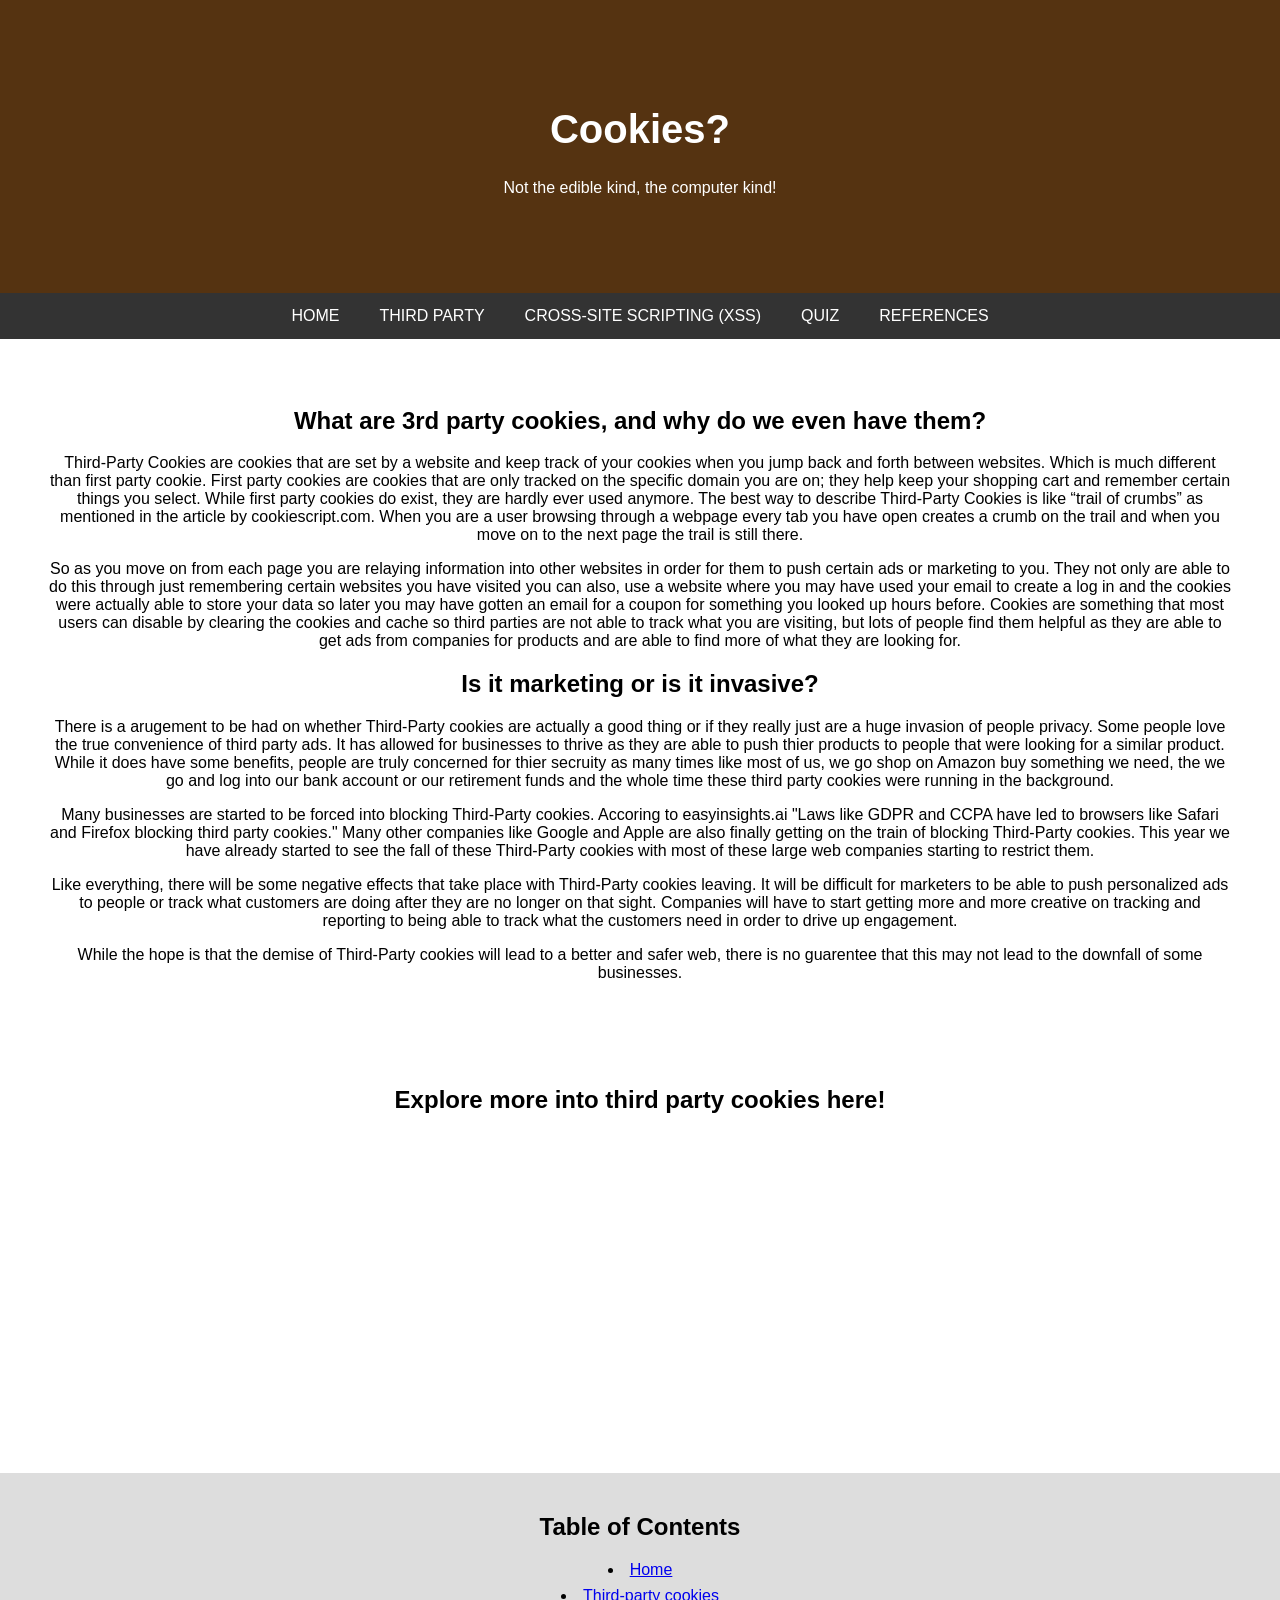
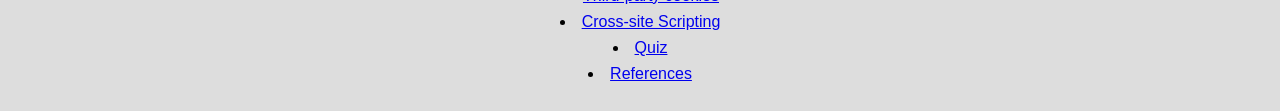
<file: static-snapshot-2/thirdparty.html>
<!DOCTYPE html>
<html lang="en">
  <head>
    <title>Cookies</title>
    <meta charset="UTF-8">
    <meta name="viewport" content="width=device-width, initial-scale=1">
    <link rel="stylesheet" href="style.css" />
  </head>
<!-- header at the top of every page  -->
  <body>
  <div class="header">
    <h1>Cookies?</h1>
    <p>Not the edible kind, the computer kind!</p>
  </div>
 <!--nav bar with 5 tabs -->
  <div class="navbar">
    <a href="index.html">HOME</a>
    <a href="thirdparty.html">THIRD PARTY</a>
    <a href="crosssite.html">CROSS-SITE SCRIPTING (XSS)</a>
    <a href="quiz.html">QUIZ</a>
    <a href="references.html">REFERENCES</a>
  </div>    
 <!--main class with text-->
  <div class="main">
      <h2>What are 3rd party cookies, and why do we even have them?</h2>
      <p>Third-Party Cookies are cookies that are set by a website and keep track of your cookies 
        when you jump back and forth between websites. Which is much different than first party cookie. First party cookies are cookies 
        that are only tracked on the specific domain you are on; they help keep your shopping cart and remember certain things you select. 
        While first party cookies do exist, they are hardly ever used anymore. The best way to describe Third-Party Cookies is like “trail of crumbs” 
        as mentioned in the article by cookiescript.com. When you are a user browsing through a webpage every tab you have open creates a crumb on the trail 
        and when you move on to the next page the trail is still there. </p>
      <p>So as you move on from each page you are relaying information into other websites 
        in order for them to push certain ads or marketing to you. They not only are able to do this through just remembering certain websites you have visited 
        you can also, use a website where you may have used your email to create a log in and the cookies were actually able to store your data so later you may 
        have gotten an email for a coupon for something you looked up hours before. Cookies are something that most users can disable by clearing the cookies and 
        cache so third parties are not able to track what you are visiting, but lots of people find them helpful as they are able to get ads from companies for 
        products and are able to find more of what they are looking for. </p>

      <h2>Is it marketing or is it invasive?</h2>
      <p>There is a arugement to be had on whether Third-Party cookies are actually a good thing or if they really just
        are a huge invasion of people privacy. Some people love the true convenience of third party ads. It has allowed for
        businesses to thrive as they are able to push thier products to people that were looking for a similar product. While
        it does have some benefits, people are truly concerned for thier secruity as many times like most of us, we go shop on Amazon buy something we need,
        the we go and log into our bank account or our retirement funds and the whole time these third party cookies were running in the background.</p>

        <p>Many businesses are started to be forced into blocking Third-Party cookies. Accoring to easyinsights.ai "Laws like GDPR and CCPA have led to browsers like Safari and Firefox blocking third party cookies." Many other companies like Google and Apple
          are also finally getting on the train of blocking Third-Party cookies. This year we have already started to see the fall of these Third-Party cookies with
          most of these large web companies starting to restrict them. </p>

        <p>Like everything, there will be some negative effects that take place with Third-Party cookies leaving. It will be difficult for marketers to be able to
          push personalized ads to people or track what customers are doing after they are no longer on that sight. Companies will have to start getting more and more creative
          on tracking and reporting to being able to track what the customers need in order to drive up engagement. </p>
          
        <p>While the hope is that the demise of Third-Party cookies will lead to a better and safer web, there is no guarentee that
          this may not lead to the downfall of some businesses.</p>
  </div>
 <!--clickable youtube video with autoplay -->
  <div class="content">
    <h2>Explore more into third party cookies here! </h2>
      <iframe width="560" height="315" 
      src="https://www.youtube.com/embed/GCsrSaqx6UM?si=RRZREXC_8YLTpccH" 
      title="YouTube video player" frameborder="0" allow="accelerometer; autoplay; clipboard-write; encrypted-media; gyroscope; picture-in-picture; web-share" referrerpolicy="strict-origin-when-cross-origin" allowfullscreen></iframe>
  </div>
<!--footer at bottom of page with 5 tabs -->
  <div class="footer">
    <h2>Table of Contents</h2>
      <li><a href="./index.html">Home</a></li>
      <li><a href="./thirdparty.html">Third-party cookies</a></li>
      <li><a href="./crosssite.html">Cross-site Scripting</a></li>
      <li><a href="./quiz.html">Quiz</a></li>
      <li><a href="./references.html">References</a></li>
  </div>
  </body>
</html>
</file>
<file: indexstyle.css>
*{
  box-sizing: border-box;
}
body {
  font-family: Arial, Helvetica, sans-serif;
  margin: 0;
}
/*header with padding 80pz in padding on all sides, center text brown background, white text*/
.header {
  padding: 80px;
  text-align: center;
  background: #553311;
  color: white;
}
.header h1 {
  font-size: 40px;
}
.navbar {
  overflow: hidden;
  background-color: #333;
}

.navbar a {
  float: left;
  display: block;
  color: white;
  text-align: center;
  padding: 14px 20px;
  text-decoration: none;
}
/*when hovering changes text box color*/
.navbar a:hover {
  background-color: #ddd;
  color: black;
}
/*when main class is included white background color and moves with screen*/
.main {   
  flex: 70%;
  background-color: white;
  padding: 20px;
  text-align: center;
}
.footer {
  padding: 20px;
  text-align: center;
  background: #ddd;
}
</file>
<file: static-snapshot-2/style.css>
* {
  box-sizing: border-box;
}

body {
  font-family: Arial, Helvetica, sans-serif;
  margin: 0;
  display: flex;
  flex-direction: column;
  min-height: 100vh;
}

/* Header */
.header {
  padding: 80px;
  text-align: center;
  background: #553311;
  color: white;
}

.header h1 {
  font-size: 40px;
}

/* Navbar */
.navbar {
  display: flex;
  flex-wrap: wrap;
  justify-content: center;
  background-color: #333;
}

.navbar a {
  color: white;
  text-align: center;
  padding: 14px 20px;
  text-decoration: none;
}

.navbar a:hover {
  background-color: #ddd;
  color: black;
}

/* Main Content */
.main {
  flex: 1;
  background-color: white;
  padding: 20px;
  text-align: center;
}

.content {
  padding: 20px;
  text-align: center;
}

/* Footer */
.footer {
  padding: 20px;
  text-align: center;
  background: #ddd;
}

.footer ul {
  list-style: none;
  padding: 0;
}

.footer li {
  margin: 0.5rem 0;
}

/* resposive design for smaller screens */
@media screen and (max-width: 768px) {
  .navbar {
    flex-direction: column;
    align-items: stretch;
  }

  .navbar a {
    text-align: left;
    padding: 12px 16px;
  }

  .main, .content {
    padding: 15px;
  }

  iframe, table {
    width: 100% !important;
  }
}

@media screen and (max-width: 480px) {
  .header {
    padding: 40px;
  }

  .header h1 {
    font-size: 28px;
  }

  .navbar a {
    padding: 10px;
    font-size: 16px;
  }

  .main {
    padding: 10px;
  }
}

@media screen and (min-width: 1200px) {
  .main {
    padding: 3rem;
  }
}      
/* reference table */ 
table {
  width: 100%;
  border-collapse: collapse;
  margin: 20px 0;
  background-color: #fff;
  box-shadow: 0 6px 12px rgba(0, 0, 0, 0.1);
  table-layout: fixed;
}
th, td {
  padding: 15px;
  border: 1px solid #ddd;
  text-align: left;
  word-break: break-word;
  overflow-wrap: break-word;
  white-space: normal;
}
a {
  word-break: break-word;
  overflow-wrap: break-word;
  white-space: normal;
  display: inline-block;
  max-width: 100%;
}
/* reference table for smaller screen */ 
@media screen and (max-width: 600px) {
  table,
  tbody,
  tr,
  th,
  td {
    display: block;
    width: 100%;
  }
  th {
    background: #f5f5f5;
  }
  td {
    padding-left: 1rem;
    font-size: 0.9rem;
  }
}
</file>
<file: stylecrosssite.css>
*{
  box-sizing: border-box;
}
body {
  font-family: Arial, Helvetica, sans-serif;
  margin: 0;
}
.header {
  padding: 80px;
  text-align: center;
  background: #553311;
  color: white;
}
.header h1 {
  font-size: 40px;
}
.navbar {
  overflow: hidden;
  background-color: #333;
}

.navbar a {
  float: left;
  display: block;
  color: white;
  text-align: center;
  padding: 14px 20px;
  text-decoration: none;
}

.navbar a.right {
  float: right;
}

.navbar a:hover {
  background-color: #ddd;
  color: black;
}
.main {   
  flex: 70%;
  background-color: white;
  padding: 20px;
}
.content{
    padding: 20px;
    text-align: center;
}
.footer {
  padding: 20px;
  text-align: center;
  background: #ddd;
}
</file>
<file: quizstyle.css>
* {
  box-sizing: border-box;
}

body {
  font-family: Arial, Helvetica, sans-serif;
  margin: 0;
}
/*header with padding 80pz in padding on all sides, center text brown background, white text*/
.header {
  padding: 80px;
  text-align: center;
  background: #553311;
  color: white;
}
.header h1 {
  font-size: 40px;
}
.navbar {
  overflow: hidden;
  background-color: #333;
}
/*when hovering changes text box color*/
.navbar a {
  float: left;
  display: block;
  color: white;
  text-align: center;
  padding: 14px 20px;
  text-decoration: none;
}

.navbar a:hover {
  background-color: #ddd;
  color: black;
}
/*when main class is included white background color and moves with screen*/
.main {   
  flex: 70%;
  background-color: white;
  padding: 20px;
  text-align: center;
}
.footer {
  padding: 20px;
  text-align: center;
  background: #ddd;
}

/*box around quiz*/
.quiz-container {
  display: flex;
  flex-direction: column;
  width: 30rem;
  max-width: 80%;
  background-color: white;
  border-radius: 0.5rem;
  box-shadow: 0 0 0.6rem 0.1rem rgba(0, 0, 0, 0.1);
}
#question-container {
  flex-direction: column;
  gap: 2rem;
  padding: 2rem;
}
#question {
  text-align: center;
  margin-bottom: 0;
  margin-top: 1rem;
}
/*buttons for next & restart*/
#answer-buttons {
  display: flex;
  flex-direction: column;
  align-items: flex-start;
  gap: 1.25rem;
  margin-bottom: 1rem;
}

.input-group {
  display: flex;
  align-items: center;
  gap: 1rem;
}

input {
  width: fit-content;
}

.btn {
  padding: 1.5rem;
  background-color:#553311;
  color: white;
  border: none;
  border-radius: 0 0 0.5rem 0.5rem;
}

input,
.btn {
  cursor: pointer;
}

/*changes color over hover*/
.btn:hover {
  background-color: #d4d4d4;
}

.hide {
  display: none;
}

#result {
  margin: 2rem auto;
}

#question,
#result {
  font-size: 1.5rem;
  font-weight: bold;
}
</file>
<file: referencestyle.css>
*{
  box-sizing: border-box;
}
body {
  font-family: Arial, Helvetica, sans-serif;
  margin: 0;
}
/*header with padding 80pz in padding on all sides, center text brown background, white text*/
.header {
  padding: 80px;
  text-align: center;
  background: #553311;
  color: white;
}
.header h1 {
  font-size: 40px;
}
.navbar {
  overflow: hidden;
  background-color: #333;
}

.navbar a {
  float: left;
  display: block;
  color: white;
  text-align: center;
  padding: 14px 20px;
  text-decoration: none;
}
/*when hovering changes text box color*/

.navbar a:hover {
  background-color: #ddd;
  color: black;
}
/*when main class is included white background color and moves with screen*/

.main {   
  flex: 70%;
  background-color: white;
  padding: 20px;
  text-align: center;
}
.footer {
  padding: 20px;
  text-align: center;
  background: #ddd;
}
</file>
<file: thirdpartystyle.css>
*{
  box-sizing: border-box;
}

body {
  font-family: Arial, Helvetica, sans-serif;
  margin: 0;
}
/*header with padding 80pz in padding on all sides, center text brown background, white text*/

.header {
  padding: 80px;
  text-align: center;
  background: #553311;
  color: white;
}
.header h1 {
  font-size: 40px;
}
.navbar {
  overflow: hidden;
  background-color: #333;
}

.navbar a {
  float: left;
  display: block;
  color: white;
  text-align: center;
  padding: 14px 20px;
  text-decoration: none;
}
/*when hovering changes text box color*/

.navbar a:hover {
  background-color: #ddd;
  color: black;
}
/*when main class is included white background color and moves with screen*/

.main {   
  flex: 70%;
  background-color: white;
  padding: 20px;
  text-align: center;
}
.content{
    padding: 20px;
    text-align: center;
}
.footer {
  padding: 20px;
  text-align: center;
  background: #ddd;
}
/*youtube video, center & size*/

@media screen and (max-width: 700px) {
  .row {   
    flex-direction: column;
  }
}

@media screen and (max-width: 400px) {
  .navbar a {
    float: none;
    width:100%;
  }
}
</file>
<file: static-snapshot-2/quizstyle.css>
* {
  box-sizing: border-box;
}

body {
  font-family: Arial, Helvetica, sans-serif;
  margin: 0;
  display: flex;
  flex-direction: column;
  min-height: 100vh; 
}

/* Header */
.header {
  padding: 80px;
  text-align: center;
  background: #553311;
  color: white;
}

.header h1 {
  font-size: 40px;
}

/* Navbar */
.navbar {
  overflow: hidden;
  background-color: #333;
}

.navbar a {
  float: left;
  display: block;
  color: white;
  text-align: center;
  padding: 14px 20px;
  text-decoration: none;
}

.navbar a:hover {
  background-color: #ddd;
  color: black;
}

/* Main content */
.main {
  flex-grow: 1; 
  display: flex;
  justify-content: center; 
  align-items: center; 
  background-color: #f5f5f5;
  padding: 2rem;
}

/* Quiz container */
.quiz-container {
  display: flex;
  flex-direction: column;
  width: 30rem;
  max-width: 90%;
  background-color: white;
  border-radius: 0.5rem;
  box-shadow: 0 0 0.6rem 0.1rem rgba(0, 0, 0, 0.1);
  padding: 2rem;
}

#question-container {
  flex-direction: column;
  gap: 2rem;
  padding: 2rem 0;
}

#question {
  text-align: center;
  margin: 1rem 0;
  font-size: 1.5rem;
  font-weight: bold;
}

#answer-buttons {
  display: flex;
  flex-direction: column;
  align-items: flex-start;
  gap: 1.25rem;
  margin-bottom: 1rem;
}

.input-group {
  display: flex;
  align-items: center;
  gap: 1rem;
}

input {
  width: fit-content;
}

.btn {
  padding: 1.5rem;
  background-color: #553311;
  color: white;
  border: none;
  border-radius: 0 0 0.5rem 0.5rem;
  cursor: pointer;
}

.btn:hover {
  background-color: #d4d4d4;
  color: #000;
}

.hide {
  display: none;
}

#result {
  margin: 2rem auto;
  font-size: 1.5rem;
  font-weight: bold;
}

/* Footer */
.footer {
  padding: 20px;
  text-align: center;
  background: #ddd;
}
</file>
